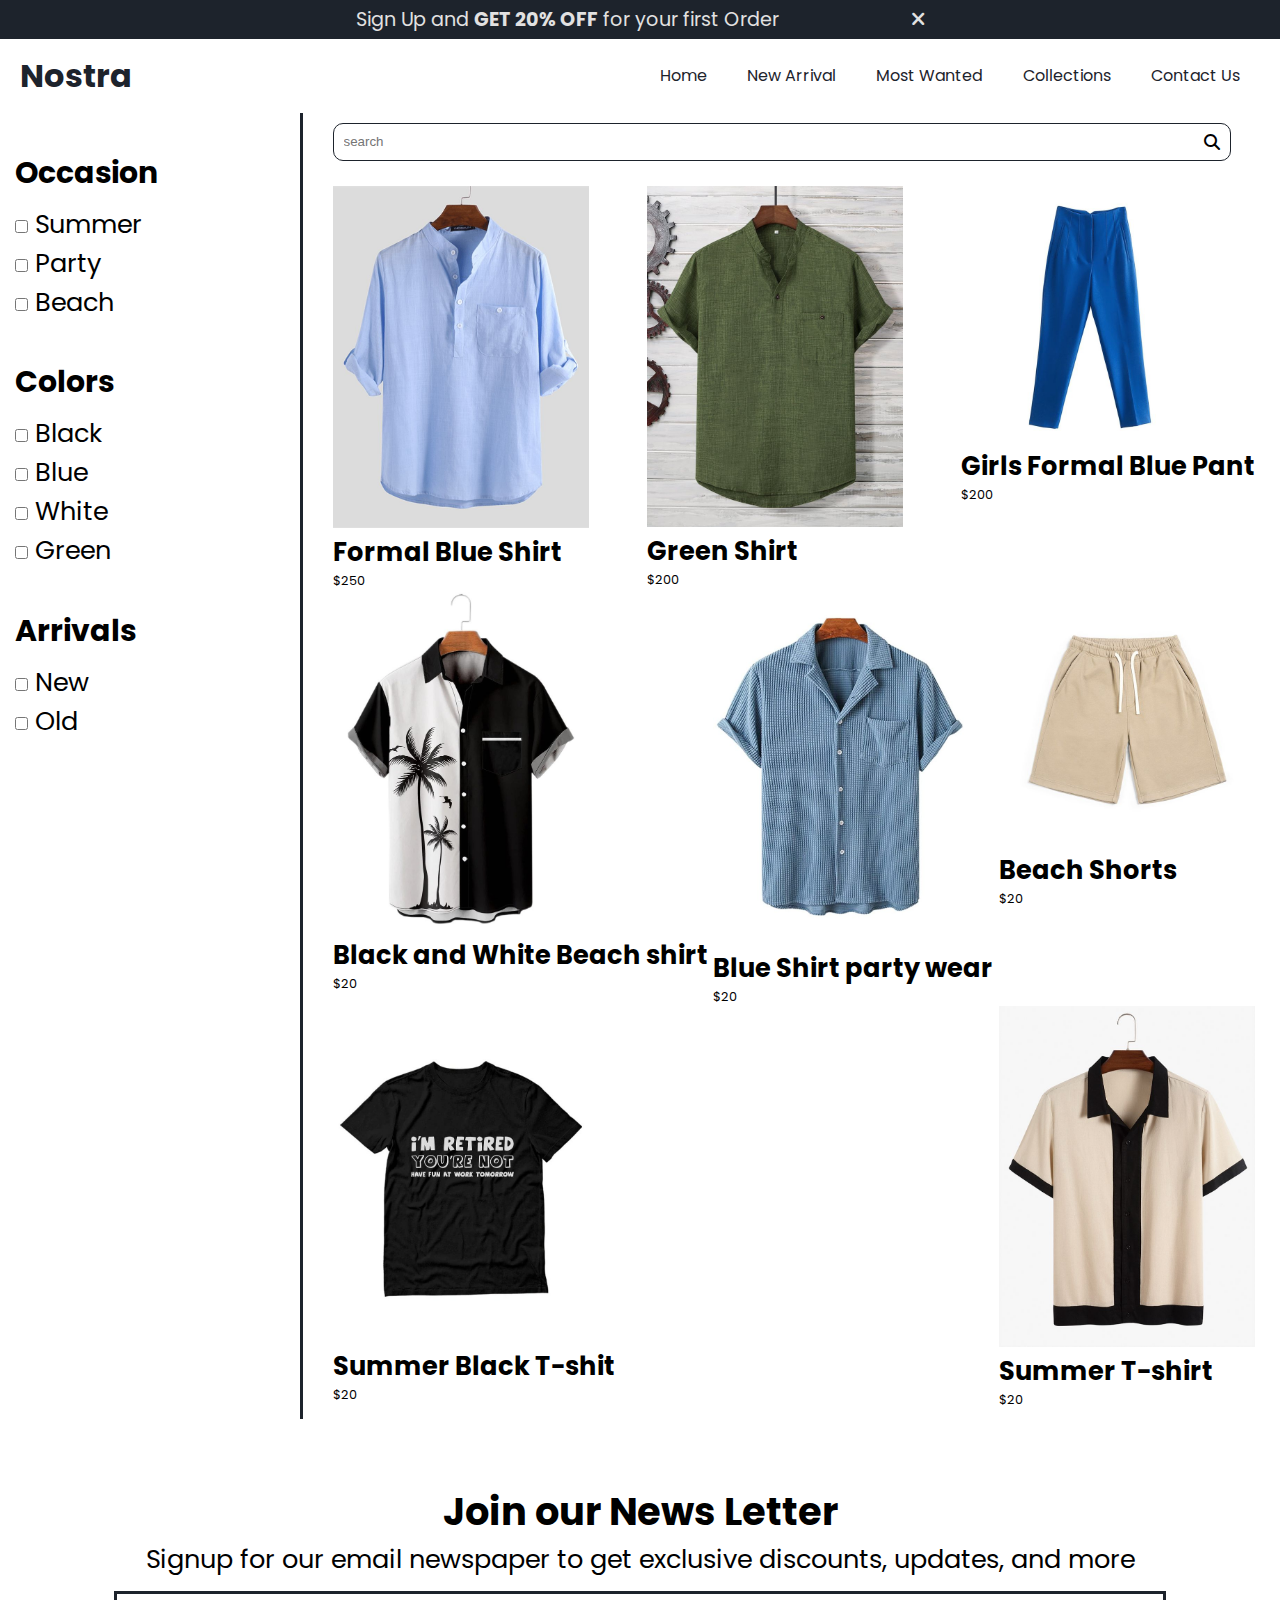
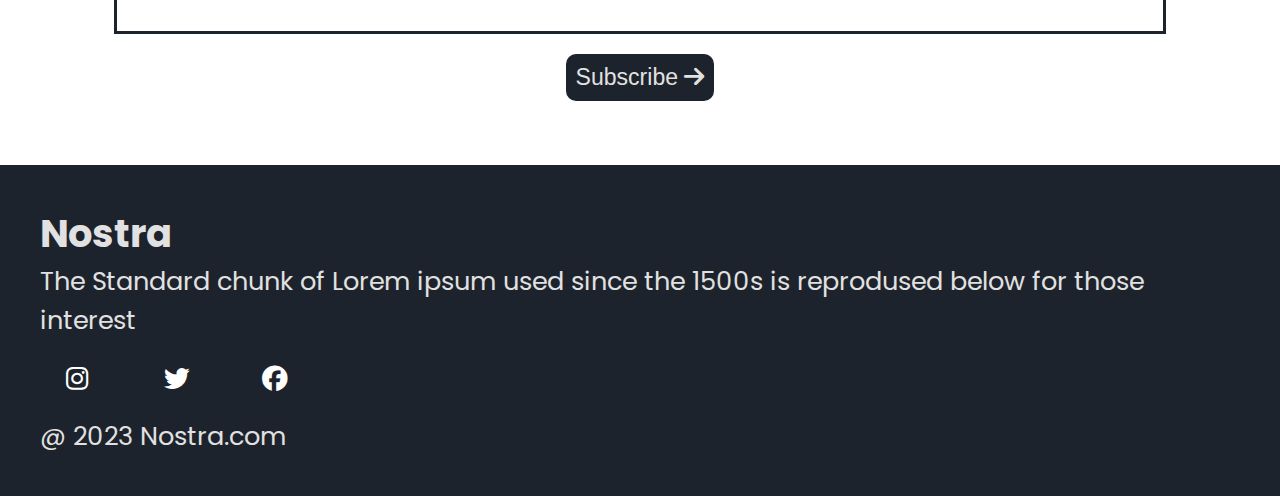
<file: collections.html>
<!DOCTYPE html>
<html lang="en">
<head>
    <meta charset="UTF-8">
    <meta name="viewport" content="width=device-width, initial-scale=1.0">
    <title>Collections</title>
    <!--Link CSS File-->
    <link rel="stylesheet" href="style.css">
    <!--Link Google Fonts-->
    <link rel="preconnect" href="https://fonts.googleapis.com">
    <link rel="preconnect" href="https://fonts.gstatic.com" crossorigin>
    <link href="https://fonts.googleapis.com/css2?family=Poppins:wght@400;500;700&display=swap" rel="stylesheet">

    <!--Link Font Awesome-->
    <link rel="stylesheet" href="https://cdnjs.cloudflare.com/ajax/libs/font-awesome/6.4.2/css/all.min.css">

</head>
<body>

    <!--Offer Bar-->

    <div class="offer-bar">
        <p>Sign Up and <b>GET 20% OFF</b> for your first Order
        <i id="offer-close"  style="margin-left: 10%; cursor: pointer;" class="fa-solid fa-xmark"></i>
        </p>
    </div>

    

   

        <!--Navigation Bar-->
        <nav class="navbar">
            <h1>Nostra</h1>
            <div class="navbar-links">
                <p class="navbar-link"><a href="./index.html">Home</a></p>
                <p class="navbar-link"><a href="./index.html/#new-arrival">New Arrival</a></p>
                <p class="navbar-link"><a href="./index.html/#most-wanted">Most Wanted</a></p>
                <p class="navbar-link"><a href="./index.html/collections">Collections</a></p>
                <p class="navbar-link"><a href="./contactus.html">Contact Us</a></p>
            </div>
            

            <div class="navbar-menu-toggle">
                <i id="side-navbar-activate" class="fa-solid fa-bars"></i>
            </div>

            

            

        </nav>

        <!--Side Navbar-->

        <div class="side-navbar"> 
            <p style="text-align: right;">
                <i id="side-navbar-close" class="fa-solid fa-xmark"></i>
            </p>
            <div class="side-navbar-links">

                 <p class="side-navbar-link"><a href="./index.html">Home</a></p>
                <p class="side-navbar-link"><a href="./index.html">New Arrival</a></p>
            <p class="side-navbar-link"><a href="./index.html">Most Wanted</a></p>
            <p class="side-navbar-link"><a href="./collections.html">Collections</a></p>
            <p class="side-navbar-link"><a href="./contactus.html">Contact Us</a></p>
            </div>
            
        </div>


        

        <div class="container">

            <div class="divide-section">
                <div class="filter-section">
                   
                    <h3 class="filter-section-occasion">Occasion</h3>
                    <div>
                        <input type="checkbox" name="tags" value="summer"> Summer <br>
                        <input type="checkbox" name="tags" value="party"> Party <br>
                        <input type="checkbox" name="tags" value="beach"> Beach 

                    </div>
                   
                    <h3 class="filter-section-colors"> Colors </h3>
                    <div>
                    <input type="checkbox" name="tags" value="Black"> Black <br>
                        <input type="checkbox" name="tags" value="blue"> Blue <br>
                        <input type="checkbox" name="tags" value="white"> White <br>
                        <input type="checkbox" name="tags" value="green"> Green
                    </div>

                    <h3 class="filter-section-arrivals"> Arrivals </h3>
                    <div>
                    <input type="checkbox" name="tags" value="Shirt"> New <br>
                        <input type="checkbox" name="tags" value="Shorts"> Old
                      
                    </div>


                    

                    
                  
                  
                  
                  
                  
                  
                  
                    <hr class="vertical-line">
                </div>





                <div class="product-section">
                    <form class="navbar-search">
                        <input id="search" type="search" placeholder="search">
                        <i class="fa-solid fa-magnifying-glass"></i>
                    </form>

                    


<!-- change -->
<section >
    

    <div class="products">
      <div class="product">
        <img src="./img/img/products/f1.jpeg" style="width: 20vw;"  alt="image">
        <h1 >Formal Blue Shirt</h1>
        <p >$250</p>
      </div>
  
      <div class="product">
        <img src="./img/img/products/f3.jpeg" style="width: 20vw;" alt="image">
        <h1>Green Shirt</h1>
        <p>$200</p>
      </div>
  
      <div class="product">
        <img src="./img/img/products/n7.jpeg" style="width: 20vw;" alt="image">
        <h1>Girls Formal Blue Pant</h1>
        <p>$200</p>
      </div>
  
      <div class="product">
        <img src="./img/img/products/f5.jpeg" style="width: 20vw;" alt="image">
        <h1>Black and White Beach shirt</h1>
        <p>$20</p>
      </div>


      <div class="product">
        <img src="./img/img/products/n5.jpeg" style="width: 20vw;"  alt="image">
        <h1 >Blue Shirt party wear</h1>
        <p >$20</p>
      </div>
  
      <div class="product">
        <img src="./img/img/products/n6.jpeg" style="width: 20vw;" alt="image">
        <h1> Beach Shorts</h1>
        <p>$20</p>
      </div>
  
      <div class="product" >
        <img src="./img/img/products/n2.jpeg" style="width: 20vw;" alt="image">
        <h1> Summer Black T-shit</h1>
        <p>$20</p>
      </div>
  
      <div class="product">
        <img src="./img/img/products/f9.jpeg" style="width: 20vw;" alt="image">
        <h1>Summer T-shirt</h1>
        <p>$20</p>
      </div>

  
  
    
</div>
  </section>



  




                    </div>
                </div>
            </div>



    <div class="news">
        <h2>Join our News Letter</h2>
        <p style="text-align: center;">Signup for our email newspaper to get exclusive discounts, updates, and more</p>
        <div style="margin-top: 10px;">
        <input class="search">
    </div>
    <div>
        <button> Subscribe <i class="fa-solid fa-arrow-right"></i> </button>
    </div>
    </div>

    </div>

    <div class="footer">
        <div class="footer-container">
            <div class="footer-box-1">
                <h2 class="headingText">Nostra</h2>
                <p>The Standard chunk of Lorem ipsum
                    used since the 1500s is reprodused
                    below for those interest</p>
                <div class="footer-icon-container">
                    <i class="icon fa-brands fa-instagram" style="color: #ffffff;"></i>
                    <i class="icon fa-brands fa-twitter" style="color: #ffffff;"></i>
                    <i class="icon fa-brands fa-facebook" style="color: #ffffff;"></i>
                </div>
            </div>

            

        </div>

        <p class="subtitle">@ 2023 Nostra.com</p>
    </div>

   
    
    <!--Link Javascript File-->
    <script type="module" src="collections.js"></script>
</body>
</html>
</file>
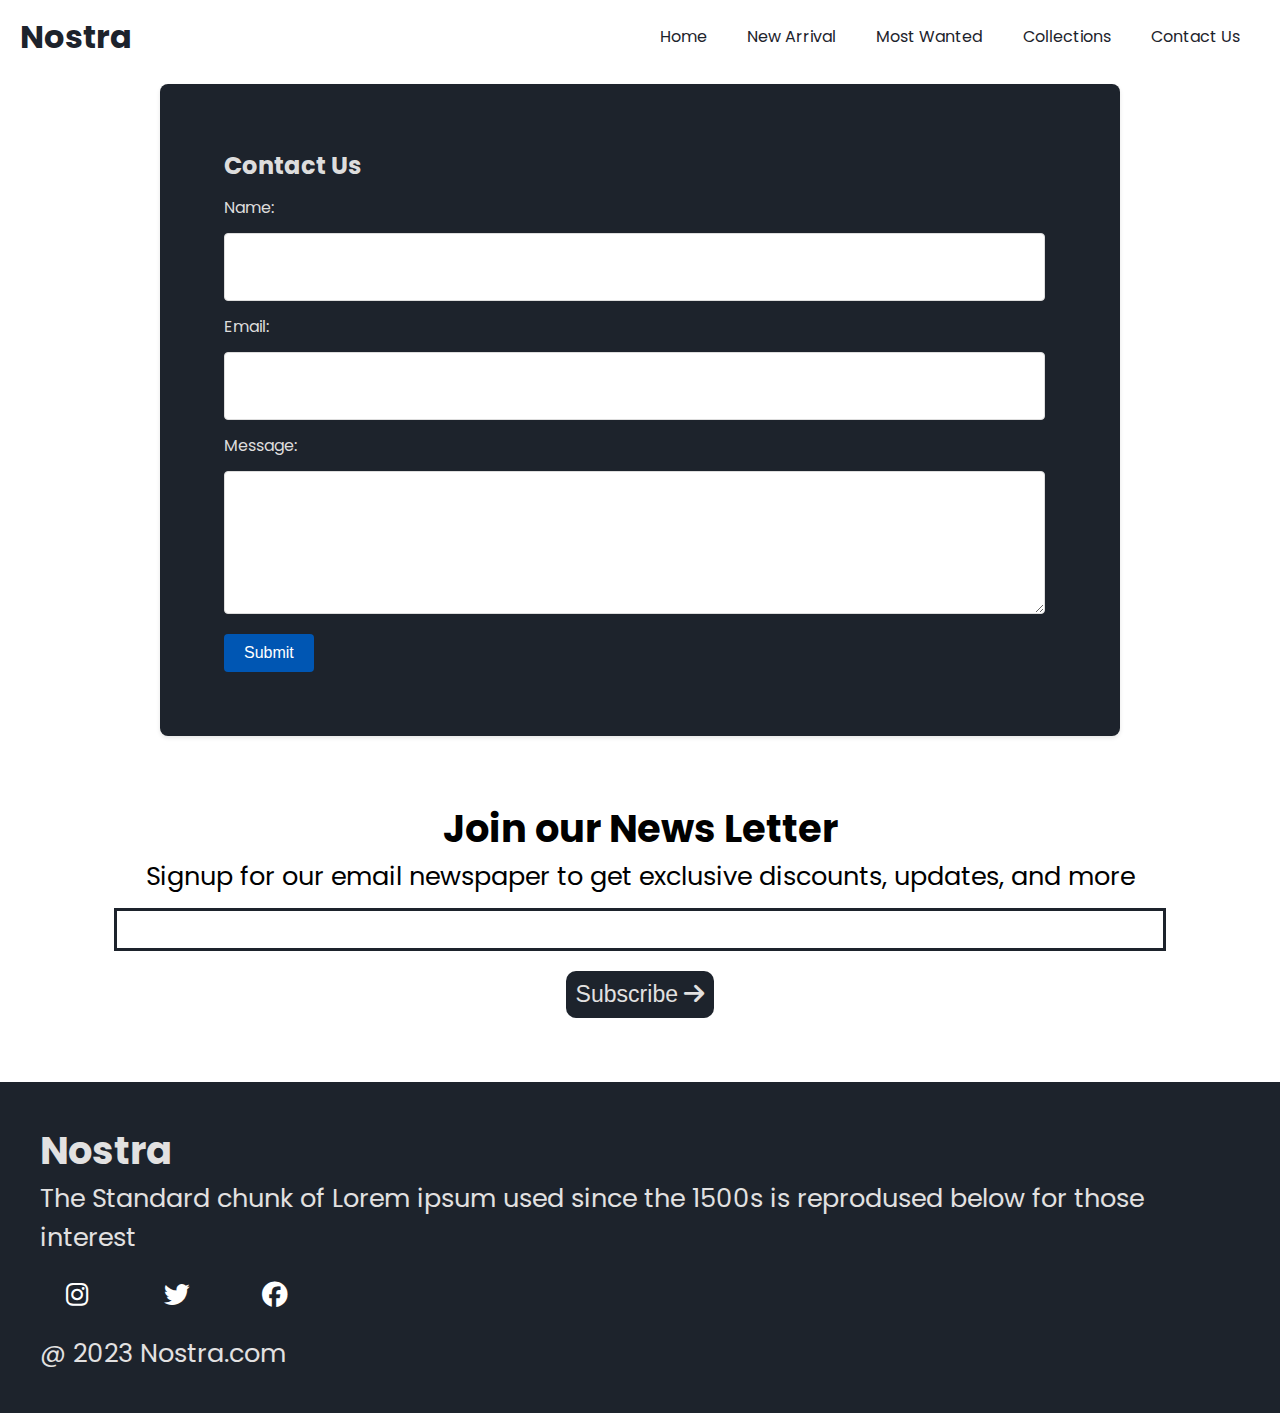
<file: contactus.html>
<!DOCTYPE html>
<html lang="en">
<head>
    <meta charset="UTF-8">
    <meta name="viewport" content="width=device-width, initial-scale=1.0">
    <title>Nostra</title>
    <!--Link CSS File-->
    <link rel="stylesheet" href="style.css">
    <!--Link Google Fonts-->
    <link rel="preconnect" href="https://fonts.googleapis.com">
    <link rel="preconnect" href="https://fonts.gstatic.com" crossorigin>
    <link href="https://fonts.googleapis.com/css2?family=Poppins:wght@400;500;700&display=swap" rel="stylesheet">

    <!--Link Font Awesome-->
    <link rel="stylesheet" href="https://cdnjs.cloudflare.com/ajax/libs/font-awesome/6.4.2/css/all.min.css">

</head>
<body>



    

   

        <!--Navigation Bar-->
        <nav class="navbar">
            <h1>Nostra</h1>
            <div class="navbar-links">
                <p class="navbar-link"><a href="./index.html">Home</a></p>
                <p class="navbar-link"><a href="./index.html">New Arrival</a></p>
                <p class="navbar-link"><a href="./index.html">Most Wanted</a></p>
                <p class="navbar-link"><a href="collections.html">Collections</a></p>
                <p class="navbar-link"><a href="./contactus.html">Contact Us</a></p>
            </div>
            

            <div class="navbar-menu-toggle">
                <i id="side-navbar-activate" class="fa-solid fa-bars"></i>
            </div>

            

            

        </nav>

        <!--Side Navbar-->

        <div class="side-navbar"> 
            <p style="text-align: right;">
                <i id="side-navbar-close" class="fa-solid fa-xmark"></i>
            </p>
            <div class="side-navbar-links">

                <p class="side-navbar-link"><a href="./index.html">Home</a></p>
                <p class="side-navbar-link"><a href="./index.html">New Arrival</a></p>
            <p class="side-navbar-link"><a href="./index.html">Most Wanted</a></p>
            <p class="side-navbar-link"><a href="./collections.html">Collections</a></p>
            <p class="side-navbar-link"><a href="./contactus.html">Contact Us</a></p>
            </div>
            
        </div>

        <div class="container">



  <div class="contact-form">
    <h2>Contact Us</h2>
    <form action="#" method="post">
      <label for="name">Name:</label>
      <input type="text" id="name" name="name" required>
      
      <label for="email">Email:</label>
      <input type="text" id="email" name="email" required>
      
      <label for="message">Message:</label>
      <textarea id="message" name="message" required></textarea>
      
      <input type="submit" value="Submit">
    </form>
  </div>

  </div>

       



   

  


    <div class="news">
        <h2>Join our News Letter</h2>
        <p style="text-align: center;">Signup for our email newspaper to get exclusive discounts, updates, and more</p>
        <div style="margin-top: 10px;">
        <input class="search">
    </div>
    <div>
        <button> Subscribe <i class="fa-solid fa-arrow-right"></i> </button>
    </div>
    </div>

    </div>

    <div class="footer">
        <div class="footer-container">
            <div class="footer-box-1">
                <h2 class="headingText">Nostra</h2>
                <p>The Standard chunk of Lorem ipsum
                    used since the 1500s is reprodused
                    below for those interest</p>
                <div class="footer-icon-container">
                    <i class="icon fa-brands fa-instagram" style="color: #ffffff;"></i>
                    <i class="icon fa-brands fa-twitter" style="color: #ffffff;"></i>
                    <i class="icon fa-brands fa-facebook" style="color: #ffffff;"></i>
                </div>
            </div>

            

        </div>

        <p class="subtitle">@ 2023 Nostra.com</p>
    </div>

   
    
    <!--Link Javascript File-->
    <script src="./contact.js"></script>
</body>
</html>
</file>
<file: style.css>
* {
    margin: 0px;
    padding: 0px;
}

html{
    scroll-behavior: smooth;
}



body {
    font-family: 'Poppins', sans-serif;
    
}


  body::-webkit-scrollbar {
    width: 0; 
  }
  
  

.offer-bar {
    background-color: #1D232C;
    color: #E2E1E1;
    padding: 5px;
    text-align: center;
    font-size: 1.5vw;
}

.container {
    padding-left: 15px;
    padding-right: 15px;
}

/* Main Navigation Bar*/
.navbar {
    display: flex;
    justify-content: space-between;
    color: #1D232C;
    align-items: center;
    position: sticky;
    top: 0px;
    background-color: white;
    padding-top: 1vw;
    padding-bottom: 1vw;
    padding-left: 20px;
    padding-right: 20px;
    z-index: 3;
}

.navbar-links {
    display: flex;
    width: 50%;
    justify-content: space-around;
    align-items: center;
}

.navbar-links a{
    text-decoration: none;
    color: #1D232C;
}

.navbar-links a:hover{
    text-decoration: underline;
    color: #1D232C;
}

.navbar-search {
    border: solid #1D232C 1px;
    border-radius: 10px;
    padding: 10px;
    display: flex;
    align-items: center;
    width: 95%;
}

.navbar-search input {
    border: none;
    width: 100%;
    background-color: transparent;
    
}

input:focus {
    outline: none;
}

.navbar-menu-toggle {
    display: none;
}

/*0 to 800px */

@media screen and (max-width:900px) {

    .navbar-menu-toggle {
        display: block;
    }

    .navbar-links {
        display: none;
    }

    

}

/* Side Navbar */
.side-navbar{
    position: fixed;
    top: 0;
    left: 0;
    width: 50%;
    height: 100%;
    background-color: #1D232C;
    color: #E2E1E1;
    margin-left: -60%;
    transition-duration: 1s;
    z-index: 10;
    padding: 20px;
  
}

.side-navbar-link{
    margin-bottom: 30px;
}

.side-navbar-links a{
    text-decoration: none;
    color: #E2E1E1;
}

.side-navbar-links a:hover{
    text-decoration: underline;
    color: #E2E1E1;
}

.side-navbar-search {
    border: solid #E2E1E1 1px;
    border-radius: 10px;
    padding: 10px;
    display: inline-block;
}

.side-navbar-search input {
    border: none;
    background: transparent;
}

/*Slider*/

.slider{
    overflow: hidden;
    display: flex;
    width: 100%;
    position: relative;
    
    border-radius: 5px;

}

.slider-image-container{
    display: flex;
    transition: 2s;
}

.slider-image{
    width: 100vw;
}

.slider-left-button{
    position: absolute;
    top: 35%;
    left: 5%;
    z-index: 1;
}

.slider-left-button i{
    font-size: 10vw;
    
}
.slider-right-button{
    position: absolute;
    top: 35%;
    right: 5%;
}
.slider-right-button i{
    font-size: 10vw;
}
.slider-content{
    position: absolute;
    color: white;
    text-align: center;
     width: 100%;
     top: 20%;
}
.slider-content h1{
    font-size: 5vw;
}
.slider-content button{
   padding-left: 20px;
   padding-right: 20px;
   padding-top: 10px;
   padding-bottom: 10px;
   margin-top: 10px;
   color: #1D232C;
}

/* Brands*/
.brands{
    display: flex;
    margin-top: 2vw;
    
    justify-content: space-between;
    
    
}

.brands-icon{
    width: 4vw;
    align-items: center;

}

.brands-item{
    display: flex;
    align-items: center;
    flex-direction: column;
    text-align: center;
    font-size: 2vw;
}

.servives-container-1
{
    margin-top: 5vw;
    margin-bottom: 2vw;
    display: flex;
    justify-content: space-between;
    align-items: center;
    font-size: 1.5vw;
}

.servives-container-2
{
    
    display: flex;
    justify-content: space-between;
    align-items: center;

    gap: 10px;
    font-size: 1vw;
    
}

.servives-container-2 div{
    border-radius: 5px;
    background-color: #F2F4F7;
    padding: 10px;
    
    

}

.new-arrival{
    display: flex;
    justify-content: space-between;
    margin-top: 2vw;
   
    
}

.new-arrival-container{
   position: relative;
   
    
}

.new-arrival-container img{
    border-radius: 2%;
    
     
 }
 

.overlay{
    border-radius: 2%;
    position: absolute;
    width: 100%;
    height: 100%;
    background-color: black;
    z-index: 2;
    top: 0;
    opacity: 0.6;
 }
 


.new-arrival button{
    padding-left: 10%;
    padding-right: 10%;
    padding-top: 5%;
    padding-bottom: 5%;
    margin-top: 10px;
    font-size: 1.2vw;
    color: #1D232C;
    border-radius: 10px;
    position: absolute;
    border: none;
    top: 50%;
    left: 18%;
    z-index: 2;
    

 }

 .most-wanted{
    display: flex;
    justify-content: space-between;
    margin-top: 2vw;
    overflow-x: scroll;
    gap: 20px;
   
    
}

.most-wanted-container{
   position: relative; 
}

.most-wanted img{
    border-radius: 2%;
    
     
 }

 .sale-overlay{
    position: absolute;
    top:3px;
    left: 3px;
    font-size: 2vw;
    background-color: red;
    color: white;
    padding-left: 10px;
    padding-right: 10px;
    border-radius: 10%;
 }

 .most-wanted::-webkit-scrollbar {
    appearance: none;
    
  }
   
.like-button{
    position: absolute;
    width: 15%;
    bottom: 12%;
    right: 5%;
}

.limited-offer{
    display: flex;
    justify-content: center;
    
    align-items: center;
    background-color: #1D232C;
    color: #E2E1E1;
    padding: 20px;
    font-size: 2vw;
}

.limited-offer img{
    width: 100%;
    height: 100%100%;
}

.limited-offer-text{
    padding: 5%;
}

.limited-offer button{
    padding-left: 5%;
    padding-right: 5%;
    padding-top: 2.5%;
    padding-bottom: 2.5%;
    margin-top: 10px;
    font-size: 1.2vw;
    color: #1D232C;
    border-radius: 10px;
 
    border: none;
    
    

 }

 /* Scroll Animate */

 .initial-scroll-animate{
   
    transition: 3s;
 }

 .reveal-scroll-animate{
    opacity: 0;
 }

 .news{
    font-size: 2vw;
    margin-top: 5vw;
    display: flex;
    flex-direction: column;
    align-items: center;
}

.news input{
    padding: 11px;
    width: 80vw;
    margin-bottom: 10px;
    border: solid #1D232C 3px;

}

.news input:focus{
   outline: none;

}

.news button{
    
    margin-top: 10px;
    font-size: 1.8vw;
    color: #E2E1E1;
    background-color: #1D232C;
    border-radius: 10px;
    border: none;
    padding:10px
    
    

 }


 .icon{
    width: 40px;
    margin: 2vw;

}
.footer{
    font-size: 2vw;
    margin-top: 5vw;
    padding: 40px;
    background-color: #1D232C;
    color: #E2E1E1;
    box-sizing: border-box;
}

.footer-container{
   
    display: flex;
    align-items: center;
    flex-wrap: wrap;
}

.footer-box-1{
    display: flex;
    flex-direction: column;
  
}

.footer-box-2{
    display: flex;
}

/* Collections */

.divide-section{
    display: flex;
}

.filter-section{
    flex-basis: 25%;
    position: relative;
    font-size: 2vw;
}

.product-section{
    flex-basis: 75%;
    position: relative;
}

.vertical-line {
    border: none;
    border-left: 3px solid #1D232C; /* Adjust color and width as needed */
    height: 100%; /* Adjust height as needed */
    margin: 0 20px; /* Adjust margin as needed */
    position: absolute;
    top: 0px;
    right: 0px
    
  }

.filter-section-price,.filter-section-arrivals,.filter-section-occasion,.filter-section-colors{
    margin-top: 3vw;
    margin-bottom: 10px;
    
}

.product-section{
    padding: 10px;
}

.products{
    margin-top: 2vw;
    display: flex;
    flex-wrap: wrap;
    justify-content: space-between;
    font-size:1vw;
}




  .contact-form {
    background-color: #1D232C;
    color: #dddddd;
    border-radius: 8px;
    box-shadow: 0 2px 4px rgba(0, 0, 0, 0.1);
    width: 60vw;
    margin: auto;
    padding: 5vw;
    padding-right: 10vw;
    margin-top: 10px;
  }

  .contact-form h2 {
    margin-bottom: 1vw;
   
  }

  .contact-form label {
    display: block;
    margin-bottom: 1vw;
 
  }

  .contact-form input[type="text"],
  .contact-form textarea {
    width: 100%;
    padding: 2vw;
    border: 1px solid #dddddd;
    border-radius: 4px;
    margin-bottom: 1vw;
    font-size: 1vw;
    
  }

  .contact-form textarea {
    resize: vertical;
    height: 10vh;
  }

  .contact-form input[type="submit"] {
    
    color: #ffffff;
    border: none;
    border-radius: 4px;
    padding: 10px 20px;
    cursor: pointer;
    font-size: 16px;
    background-color: #0056b3;
  }

  .contact-form input[type="submit"]:hover {
    background-color: #0056b3;
  }
</file>
